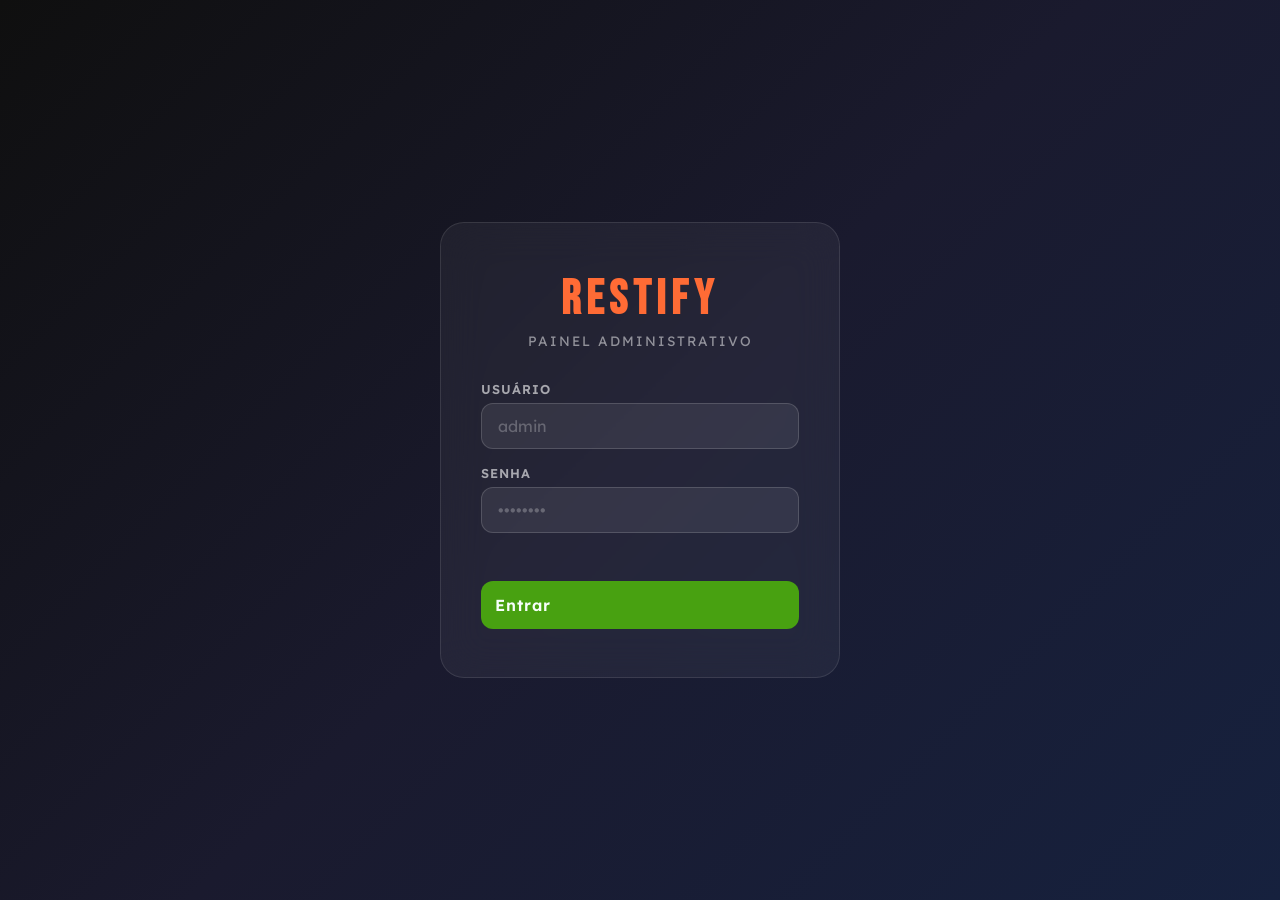
<file: SaaS FastFood/admin_screen/index.html>
<!DOCTYPE html>
<html lang="pt-BR">
<head>
  <meta charset="UTF-8">
  <meta name="viewport" content="width=device-width,initial-scale=1,maximum-scale=1,user-scalable=no">
  <title>Restify — Administração</title>
  <link rel="preconnect" href="https://fonts.googleapis.com">
  <link rel="preconnect" href="https://fonts.gstatic.com" crossorigin>
  <link href="https://fonts.googleapis.com/css2?family=Lexend:wght@300;400;500;600;700;800;900&family=Bebas+Neue&display=swap" rel="stylesheet">
  <link rel="stylesheet" href="style.css">
</head>
<body>

  <!-- LOGIN SCREEN -->
  <div class="login-overlay active" id="login-overlay">
    <div class="login-box">
      <h1 class="login-logo">RESTIFY</h1>
      <span class="login-subtitle">Painel Administrativo</span>
      <form id="login-form" autocomplete="on">
        <div class="form-group">
          <label for="login-user">Usuário</label>
          <input type="text" id="login-user" placeholder="admin" required autocomplete="username">
        </div>
        <div class="form-group">
          <label for="login-pass">Senha</label>
          <input type="password" id="login-pass" placeholder="••••••••" required autocomplete="current-password">
        </div>
        <div class="login-error" id="login-error"></div>
        <button type="submit" class="btn btn-primary btn-login">Entrar</button>
      </form>
    </div>
  </div>

  <!-- SIDEBAR -->
  <aside class="sidebar">
    <div class="brand">
      <h1>RESTIFY</h1>
      <span>Admin</span>
    </div>
    <nav class="nav-menu">
      <button class="nav-link active" data-target="dashboard">
        <span class="icon">📊</span> Dashboard
      </button>
      <button class="nav-link" data-target="products">
        <span class="icon">🍔</span> Produtos
      </button>
      <button class="nav-link" data-target="ingredients">
        <span class="icon">🧅</span> Estoque
      </button>
      <a href="../index.html" class="nav-link btn-return">
        <span class="icon">📱</span> Ver Totem
      </a>
      <button class="nav-link btn-logout" id="btn-logout">
        <span class="icon">🚪</span> Sair
      </button>
    </nav>
  </aside>

  <!-- MAIN CONTENT -->
  <main class="main-content">
    
    <!-- DASHBOARD VIEW -->
    <section id="view-dashboard" class="view active">
      <div class="header-bar">
        <h2>Dashboard de Vendas</h2>
        <button id="btn-export-csv" class="btn btn-primary">
          <span class="icon">📥</span> Exportar CSV
        </button>
      </div>
      <div class="metrics-grid">
        <div class="metric-card"><h3>Receita Total</h3><div class="value" id="metric-revenue">R$ 0,00</div></div>
        <div class="metric-card"><h3>Pedidos Concluídos</h3><div class="value" id="metric-orders">0</div></div>
        <div class="metric-card"><h3>Produto Mais Vendido</h3><div class="value" id="metric-top-product">-</div></div>
        <div class="metric-card metric-card--warning"><h3>Ingredientes em Baixa</h3><div class="value" id="metric-low-stock">0</div></div>
      </div>
      <div class="recent-orders-card">
        <h3>Últimos Pedidos</h3>
        <div class="table-responsive">
          <table class="table">
            <thead><tr><th>ID</th><th>Data</th><th>Itens</th><th>Tipo</th><th>Total</th></tr></thead>
            <tbody id="orders-table-body"></tbody>
          </table>
        </div>
      </div>
    </section>

    <!-- PRODUCTS VIEW -->
    <section id="view-products" class="view">
      <div class="header-bar">
        <h2>Gerenciar Produtos</h2>
        <button id="btn-new-product" class="btn btn-primary">
          <span class="icon">➕</span> Novo Produto
        </button>
      </div>
      <div class="products-admin-grid" id="products-admin-grid"></div>
    </section>

    <!-- INGREDIENTS / STOCK VIEW -->
    <section id="view-ingredients" class="view">
      <div class="header-bar">
        <h2>Estoque de Ingredientes</h2>
        <button id="btn-new-ingredient" class="btn btn-primary">
          <span class="icon">➕</span> Novo Ingrediente
        </button>
      </div>
      <div class="table-responsive">
        <table class="table" id="ingredients-table">
          <thead><tr><th style="width:50px">Foto</th><th>Nome</th><th>Preço</th><th>Categorias</th><th>Estoque</th><th>Status</th><th style="width:180px">Ações</th></tr></thead>
          <tbody id="ingredients-table-body"></tbody>
        </table>
      </div>
    </section>

  </main>

  <!-- MODAL: ADD/EDIT PRODUCT -->
  <div class="modal-overlay" id="product-modal">
    <div class="modal-box modal-box--wide">
      <div class="modal-header">
        <h3 id="modal-title">Novo Produto</h3>
        <button class="btn-close" id="btn-close-modal">✕</button>
      </div>
      <div class="modal-body">
        <form id="product-form">
          <input type="hidden" id="prod-id">
          
          <div class="form-group">
            <label for="prod-name">Nome do Produto</label>
            <input type="text" id="prod-name" required placeholder="Ex: X-Bacon Supremo">
          </div>

          <div class="form-row">
            <div class="form-group">
              <label for="prod-price">Preço (R$)</label>
              <input type="number" step="0.01" id="prod-price" required placeholder="0.00">
            </div>
            <div class="form-group">
              <label for="prod-cat">Categoria</label>
              <select id="prod-cat" required>
                <option value="comida">Comida (Lanches)</option>
                <option value="promos">Promoção</option>
                <option value="acomp">Acompanhamento</option>
                <option value="bebidas">Bebidas</option>
                <option value="sobremesas">Sobremesas</option>
              </select>
            </div>
          </div>

          <div class="form-group">
            <label for="prod-img">URL da Imagem</label>
            <input type="url" id="prod-img" required placeholder="https://exemplo.com/imagem.jpg">
            <small>Ou faça o upload de uma imagem do seu computador:</small>
            <input type="file" id="prod-img-upload" accept="image/*" style="margin-top: 8px; color: #fff; background: rgba(255, 255, 255, 0.08); padding: 8px; border-radius: 8px;">
          </div>
          <div class="image-preview" id="image-preview"><span>Pré-visualização</span></div>

          <!-- INGREDIENT SELECTOR -->
          <div class="form-group" style="margin-top:20px">
            <label>Ingredientes do Produto</label>
            <small>Selecione os ingredientes que compõem este produto e a quantidade de cada um. Isso será descontado automaticamente do estoque a cada venda.</small>
            <div class="ingredient-selector" id="ingredient-selector">
              <!-- Injected by JS -->
            </div>
          </div>

          <!-- PRICE ESTIMATION -->
          <div class="estimate-box" id="estimate-box" style="display:none">
            <h4>💡 Estimativa de Preço</h4>
            <div class="estimate-row"><span>Custo dos Ingredientes</span><span id="est-custo">R$ 0,00</span></div>
            <div class="estimate-row"><span>Mão de Obra (~40%)</span><span id="est-mao">R$ 0,00</span></div>
            <div class="estimate-row"><span>Margem de Lucro (~80%)</span><span id="est-margem">R$ 0,00</span></div>
            <div class="estimate-row estimate-row--total"><span>Preço Sugerido</span><span id="est-total">R$ 0,00</span></div>
            <button type="button" class="btn btn-secondary btn-use-estimate" id="btn-use-estimate">Usar este preço</button>
          </div>

        </form>
      </div>
      <div class="modal-footer">
        <button class="btn btn-secondary" id="btn-cancel-modal">Cancelar</button>
        <button class="btn btn-primary" id="btn-save-product" form="product-form">Salvar Produto</button>
      </div>
    </div>
  </div>

  <!-- MODAL: ADD/EDIT INGREDIENT -->
  <div class="modal-overlay" id="ingredient-modal">
    <div class="modal-box">
      <div class="modal-header">
        <h3 id="ing-modal-title">Novo Ingrediente</h3>
        <button class="btn-close" id="btn-close-ing-modal">✕</button>
      </div>
      <div class="modal-body">
        <form id="ingredient-form">
          <input type="hidden" id="ing-id">
          <div class="form-group">
            <label for="ing-name">Nome do Ingrediente</label>
            <input type="text" id="ing-name" required placeholder="Ex: Queijo Cheddar">
          </div>
          <div class="form-row">
            <div class="form-group">
              <label for="ing-price">Preço Adicional (R$)</label>
              <input type="number" step="0.01" id="ing-price" required placeholder="0.00">
              <small>Use 0 se for incluso no produto.</small>
            </div>
            <div class="form-group">
              <label for="ing-stock">Estoque (unidades)</label>
              <input type="number" id="ing-stock" required placeholder="100" min="0">
            </div>
          </div>
          <div class="form-group">
            <label>Disponível nas Categorias</label>
            <div class="checkbox-group" id="ing-cats-group">
              <label class="checkbox-label"><input type="checkbox" value="comida"> Comida</label>
              <label class="checkbox-label"><input type="checkbox" value="promos"> Promoções</label>
              <label class="checkbox-label"><input type="checkbox" value="acomp"> Acompanhamentos</label>
              <label class="checkbox-label"><input type="checkbox" value="bebidas"> Bebidas</label>
              <label class="checkbox-label"><input type="checkbox" value="sobremesas"> Sobremesas</label>
            </div>
          </div>
          <div class="form-group">
            <label for="ing-img">URL da Imagem</label>
            <input type="url" id="ing-img" required placeholder="https://exemplo.com/ingrediente.jpg">
            <small>Ou faça o upload de uma imagem do seu computador:</small>
            <input type="file" id="ing-img-upload" accept="image/*" style="margin-top: 8px; color: #fff; background: rgba(255, 255, 255, 0.08); padding: 8px; border-radius: 8px;">
          </div>
          <div class="image-preview" id="ing-image-preview"><span>Pré-visualização</span></div>
        </form>
      </div>
      <div class="modal-footer">
        <button class="btn btn-secondary" id="btn-cancel-ing-modal">Cancelar</button>
        <button class="btn btn-primary" id="btn-save-ingredient" form="ingredient-form">Salvar Ingrediente</button>
      </div>
    </div>
  </div>

  <script src="admin.js"></script>
</body>
</html>
</file>
<file: SaaS FastFood/admin_screen/style.css>
:root {
  --primary: #25671E;
  --secondary: #48A111;
  --support: #F2B50B;
  --white: #F7FFFB;
  --black: #0D0D0D;
  --support2: #335130;
  --bg: #f2f4f0;
  --card: #fff;
  --border: rgba(0,0,0,.08);
  --font: 'Lexend', sans-serif;
  --logo: 'Bebas Neue', sans-serif;
  --radius: 16px;
  --radius-sm: 10px;
  --shadow: 0 4px 15px rgba(0,0,0,.05);
}

*, *::before, *::after { margin: 0; padding: 0; box-sizing: border-box; }
body { font-family: var(--font); background: var(--bg); color: var(--black); display: flex; height: 100vh; overflow: hidden; }
button { font-family: var(--font); cursor: pointer; border: none; outline: none; }

/* SIDEBAR */
.sidebar { width: 250px; background: var(--card); border-right: 1px solid var(--border); display: flex; flex-direction: column; padding: 24px; flex-shrink: 0; }
.brand { margin-bottom: 40px; }
.brand h1 { font-family: var(--logo); color: var(--primary); font-size: 42px; letter-spacing: 2px; line-height: 1; }
.brand span { font-size: 14px; color: var(--support); font-weight: 700; text-transform: uppercase; letter-spacing: 1px; }
.nav-menu { display: flex; flex-direction: column; gap: 10px; }
.nav-link { display: flex; align-items: center; gap: 12px; padding: 14px 16px; border-radius: var(--radius-sm); background: transparent; color: #555; font-size: 16px; font-weight: 500; text-align: left; transition: .2s; text-decoration: none; }
.nav-link:hover:not(.active) { background: rgba(37, 103, 30, .05); color: var(--primary); }
.nav-link.active { background: var(--primary); color: var(--white); font-weight: 600; }
.btn-return { margin-top: auto; border: 1px solid var(--border); justify-content: center; }
.btn-return:hover { background: var(--black) !important; color: var(--white) !important; }

/* MAIN CONTENT */
.main-content { flex: 1; overflow-y: auto; padding: 32px 40px; background: var(--bg); }
.view { display: none; animation: fadeIn 0.4s ease forwards; }
.view.active { display: block; }
@keyframes fadeIn { from { opacity: 0; transform: translateY(10px); } to { opacity: 1; transform: translateY(0); } }
.header-bar { display: flex; justify-content: space-between; align-items: center; margin-bottom: 32px; }
.header-bar h2 { font-size: 28px; color: var(--black); }

/* BUTTONS */
.btn { padding: 12px 24px; border-radius: var(--radius-sm); font-size: 15px; font-weight: 600; display: inline-flex; align-items: center; gap: 8px; transition: 0.2s; }
.btn-primary { background: var(--secondary); color: var(--white); }
.btn-primary:hover { background: var(--primary); transform: translateY(-2px); box-shadow: 0 4px 10px rgba(72,161,17,.3); }
.btn-secondary { background: #e0e0e0; color: var(--black); }
.btn-secondary:hover { background: #ccc; }

/* METRICS */
.metrics-grid { display: grid; grid-template-columns: repeat(auto-fit, minmax(220px, 1fr)); gap: 20px; margin-bottom: 32px; }
.metric-card { background: var(--card); padding: 24px; border-radius: var(--radius); box-shadow: var(--shadow); border-left: 5px solid var(--primary); }
.metric-card--warning { border-left-color: var(--support); }
.metric-card h3 { font-size: 14px; color: #666; font-weight: 500; margin-bottom: 8px; text-transform: uppercase; letter-spacing: 0.5px; }
.metric-card .value { font-size: 32px; font-weight: 800; color: var(--black); }

/* TABLE */
.recent-orders-card { background: var(--card); padding: 24px; border-radius: var(--radius); box-shadow: var(--shadow); }
.recent-orders-card h3 { margin-bottom: 20px; font-size: 18px; color: var(--primary); }
.table-responsive { overflow-x: auto; background: var(--card); border-radius: var(--radius); box-shadow: var(--shadow); }
.recent-orders-card .table-responsive { box-shadow: none; border-radius: 0; }
.table { width: 100%; border-collapse: collapse; }
.table th, .table td { padding: 14px 16px; text-align: left; border-bottom: 1px solid var(--border); }
.table th { font-size: 13px; color: #888; font-weight: 600; text-transform: uppercase; background: rgba(0,0,0,0.02); }
.table td { font-size: 15px; }
.table tr:hover td { background: rgba(37, 103, 30, .02); }

/* BADGES */
.badge { padding: 4px 10px; border-radius: 50px; font-size: 12px; font-weight: 600; background: var(--primary); color: var(--white); display: inline-block; }
.badge--success { background: var(--secondary); color: var(--white); }
.badge--warning { background: var(--support); color: var(--black); }
.badge--danger { background: #e74c3c; color: var(--white); }

.ing-thumb { width: 40px; height: 40px; border-radius: 6px; object-fit: cover; display: block; }
.cats-label { font-size: 13px; color: #666; }

/* PRODUCT CARD */
.products-admin-grid { display: grid; grid-template-columns: repeat(auto-fill, minmax(220px, 1fr)); gap: 20px; }
.p-card { background: var(--card); border-radius: var(--radius-sm); overflow: hidden; box-shadow: var(--shadow); position: relative; transition: .2s; }
.p-card:hover { transform: translateY(-4px); box-shadow: 0 8px 20px rgba(0,0,0,.1); }
.p-card img { width: 100%; height: 140px; object-fit: cover; }
.p-card-info { padding: 16px; }
.p-card-info h4 { font-size: 16px; margin-bottom: 4px; }
.p-card-info .price { font-size: 18px; font-weight: 700; color: var(--primary); margin-bottom: 4px; }
.p-card-info .ing-count { font-size: 12px; color: #888; margin-bottom: 10px; }
.p-card-actions { display: flex; gap: 8px; }
.btn-small { flex: 1; padding: 8px; font-size: 13px; border-radius: 6px; font-weight: 600; transition: .15s; }
.btn-edit { background: rgba(72,161,17,.1); color: var(--primary); }
.btn-edit:hover { background: rgba(72,161,17,.2); }
.btn-delete { background: #fde8e8; color: #c0392b; }
.btn-delete:hover { background: #f5c6c6; }

/* MODAL */
.modal-overlay { position: fixed; inset: 0; background: rgba(0,0,0,.6); backdrop-filter: blur(4px); display: flex; justify-content: center; align-items: center; z-index: 1000; opacity: 0; pointer-events: none; transition: .3s ease; }
.modal-overlay.active { opacity: 1; pointer-events: all; }
.modal-box { background: var(--card); width: 100%; max-width: 500px; border-radius: var(--radius); box-shadow: 0 10px 40px rgba(0,0,0,.2); transform: scale(0.95); transition: .3s ease; overflow: hidden; display: flex; flex-direction: column; }
.modal-box--wide { max-width: 620px; }
.modal-overlay.active .modal-box { transform: scale(1); }
.modal-header { padding: 20px 24px; border-bottom: 1px solid var(--border); display: flex; justify-content: space-between; align-items: center; }
.modal-header h3 { font-size: 20px; color: var(--primary); }
.btn-close { background: transparent; font-size: 20px; color: #888; }
.btn-close:hover { color: var(--black); }
.modal-body { padding: 24px; overflow-y: auto; max-height: 70vh; }
.modal-footer { padding: 16px 24px; border-top: 1px solid var(--border); display: flex; justify-content: flex-end; gap: 12px; background: var(--bg); }

/* FORMS */
.form-group { margin-bottom: 16px; }
.form-row { display: flex; gap: 16px; }
.form-row .form-group { flex: 1; }
label { display: block; font-size: 13px; font-weight: 600; color: #555; margin-bottom: 6px; }
input, select { width: 100%; padding: 12px; border: 1px solid #ccc; border-radius: 8px; font-family: var(--font); font-size: 15px; transition: .2s; outline: none; }
input:focus, select:focus { border-color: var(--primary); box-shadow: 0 0 0 3px rgba(72,161,17,.15); }
small { display: block; font-size: 11px; color: #888; margin-top: 4px; }

/* CHECKBOX GROUP */
.checkbox-group { display: flex; flex-wrap: wrap; gap: 10px; margin-top: 4px; }
.checkbox-label { display: flex; align-items: center; gap: 6px; font-size: 14px; font-weight: 400; color: var(--black); cursor: pointer; padding: 8px 12px; border: 1px solid #ddd; border-radius: 8px; transition: .15s; }
.checkbox-label:has(input:checked) { border-color: var(--secondary); background: rgba(72,161,17,.06); }
.checkbox-label input[type="checkbox"] { width: auto; accent-color: var(--primary); }

/* IMAGE PREVIEW */
.image-preview { margin-top: 10px; width: 100%; height: 150px; background: #eee; border-radius: 8px; display: flex; justify-content: center; align-items: center; overflow: hidden; color: #aaa; font-size: 14px; }
.image-preview img { width: 100%; height: 100%; object-fit: cover; }

/* ============================================================================
   INGREDIENT SELECTOR (inside product modal)
   ============================================================================ */

.ingredient-selector {
  margin-top: 10px;
  max-height: 260px;
  overflow-y: auto;
  border: 1px solid var(--border);
  border-radius: var(--radius-sm);
  background: var(--bg);
}

.ingredient-selector::-webkit-scrollbar { width: 4px; }
.ingredient-selector::-webkit-scrollbar-thumb { background: var(--secondary); border-radius: 4px; }

.ing-selector-row {
  display: flex;
  align-items: center;
  gap: 12px;
  padding: 10px 14px;
  border-bottom: 1px solid var(--border);
  transition: background .15s;
}

.ing-selector-row:last-child { border-bottom: none; }
.ing-selector-row.active { background: rgba(72,161,17,.06); }

.ing-selector-thumb {
  width: 36px;
  height: 36px;
  border-radius: 6px;
  object-fit: cover;
  flex-shrink: 0;
}

.ing-selector-info {
  flex: 1;
  display: flex;
  flex-direction: column;
  min-width: 0;
}

.ing-selector-name {
  font-size: 14px;
  font-weight: 600;
  color: var(--black);
}

.ing-selector-price {
  font-size: 12px;
  color: var(--primary);
  font-weight: 500;
}

.ing-selector-controls {
  display: flex;
  align-items: center;
  gap: 8px;
  flex-shrink: 0;
}

.qty-btn {
  width: 30px;
  height: 30px;
  border-radius: 50%;
  display: flex;
  align-items: center;
  justify-content: center;
  font-size: 16px;
  font-weight: 700;
  transition: .15s;
}

.qty-minus {
  background: #eee;
  color: #555;
}

.qty-minus:hover { background: #ddd; }

.qty-plus {
  background: var(--secondary);
  color: var(--white);
}

.qty-plus:hover {
  background: var(--primary);
  transform: scale(1.1);
}

.qty-value {
  font-size: 16px;
  font-weight: 700;
  min-width: 20px;
  text-align: center;
  color: var(--black);
}

/* ============================================================================
   PRICE ESTIMATE BOX
   ============================================================================ */

.estimate-box {
  margin-top: 20px;
  padding: 16px 20px;
  background: linear-gradient(135deg, rgba(37,103,30,.04), rgba(242,181,11,.06));
  border: 1px solid rgba(72,161,17,.2);
  border-radius: var(--radius-sm);
}

.estimate-box h4 {
  font-size: 15px;
  color: var(--primary);
  margin-bottom: 12px;
}

.estimate-row {
  display: flex;
  justify-content: space-between;
  padding: 6px 0;
  font-size: 14px;
  color: #555;
}

.estimate-row--total {
  border-top: 2px solid var(--primary);
  margin-top: 8px;
  padding-top: 10px;
  font-size: 18px;
  font-weight: 800;
  color: var(--primary);
}

.btn-use-estimate {
  margin-top: 12px;
  width: 100%;
  justify-content: center;
  padding: 10px;
  font-size: 14px;
  background: var(--primary);
  color: var(--white);
  border-radius: 8px;
}

.btn-use-estimate:hover {
  background: var(--support2);
}

/* ============================================================================
   LOGIN OVERLAY
   ============================================================================ */

.login-overlay {
  display: none;
  position: fixed;
  inset: 0;
  z-index: 9999;
  background: linear-gradient(135deg, #0f0f0f 0%, #1a1a2e 50%, #16213e 100%);
  justify-content: center;
  align-items: center;
}

.login-overlay.active {
  display: flex;
}

.login-box {
  background: rgba(255, 255, 255, 0.05);
  backdrop-filter: blur(20px);
  border: 1px solid rgba(255, 255, 255, 0.1);
  border-radius: 24px;
  padding: 48px 40px;
  width: 100%;
  max-width: 400px;
  text-align: center;
  animation: fadeUp 0.5s ease;
}

@keyframes fadeUp {
  from { opacity: 0; transform: translateY(30px); }
  to   { opacity: 1; transform: translateY(0); }
}

.login-logo {
  font-family: 'Bebas Neue', sans-serif;
  font-size: 3rem;
  letter-spacing: 6px;
  color: #ff6b35;
  margin-bottom: 4px;
}

.login-subtitle {
  display: block;
  font-size: 0.85rem;
  color: rgba(255, 255, 255, 0.5);
  margin-bottom: 32px;
  letter-spacing: 2px;
  text-transform: uppercase;
}

.login-box .form-group {
  text-align: left;
  margin-bottom: 16px;
}

.login-box label {
  display: block;
  font-size: 0.8rem;
  color: rgba(255, 255, 255, 0.6);
  margin-bottom: 6px;
  text-transform: uppercase;
  letter-spacing: 1px;
}

.login-box input {
  width: 100%;
  padding: 12px 16px;
  background: rgba(255, 255, 255, 0.08);
  border: 1px solid rgba(255, 255, 255, 0.15);
  border-radius: 12px;
  color: #fff;
  font-size: 1rem;
  font-family: 'Lexend', sans-serif;
  transition: border-color 0.3s, box-shadow 0.3s;
  box-sizing: border-box;
}

.login-box input:focus {
  outline: none;
  border-color: #ff6b35;
  box-shadow: 0 0 0 3px rgba(255, 107, 53, 0.2);
}

.login-box input::placeholder {
  color: rgba(255, 255, 255, 0.25);
}

.login-error {
  color: #ff4757;
  font-size: 0.85rem;
  min-height: 24px;
  margin-bottom: 8px;
}

.btn-login {
  width: 100%;
  padding: 14px;
  font-size: 1rem;
  font-weight: 600;
  border-radius: 12px;
  cursor: pointer;
  letter-spacing: 1px;
}

.btn-logout {
  margin-top: auto;
  color: rgba(255, 255, 255, 0.4) !important;
  border-top: 1px solid rgba(255, 255, 255, 0.08);
}

.btn-logout:hover {
  color: #ff4757 !important;
}
</file>
